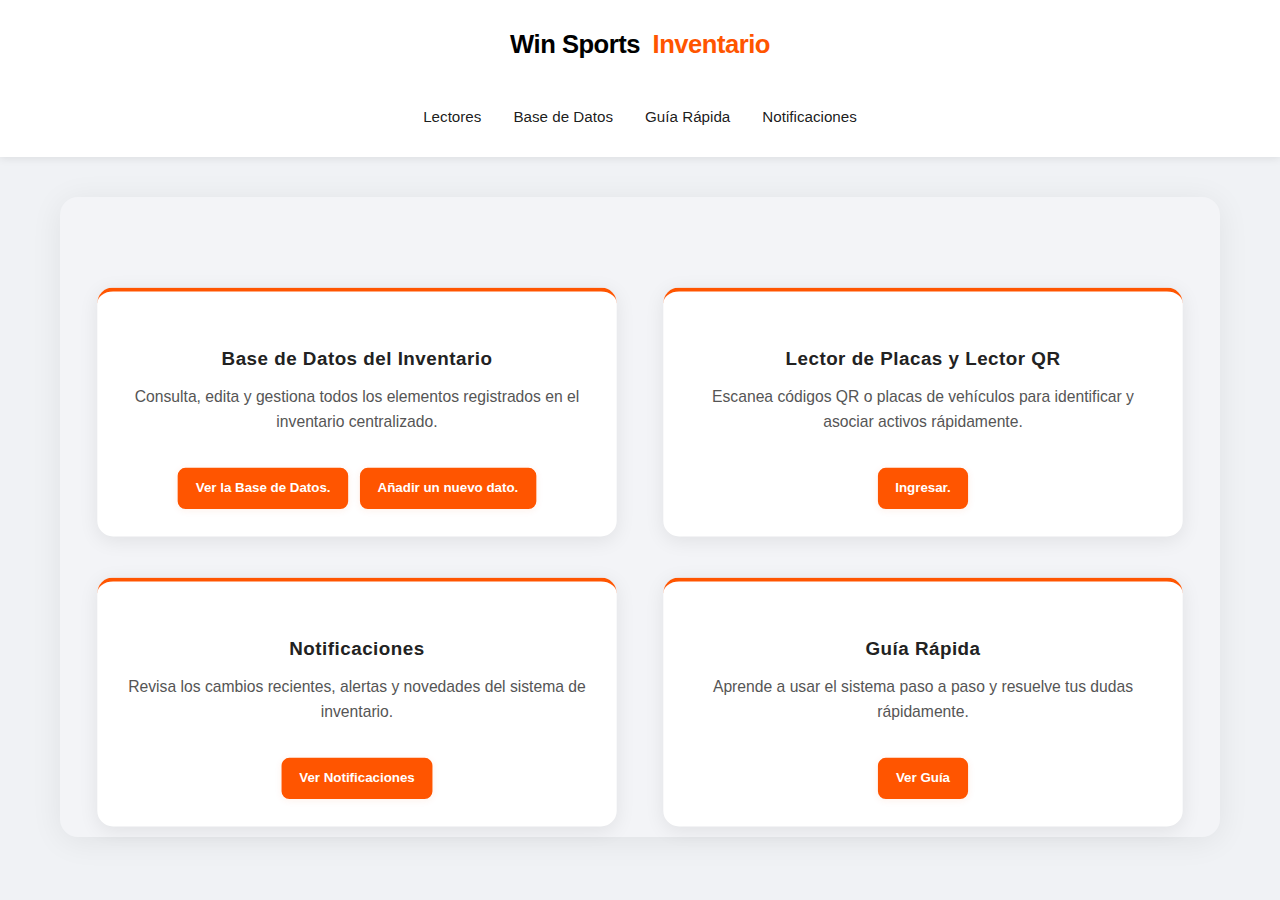
<file: Proyecto PHP-Python/Views/index.html>
<!DOCTYPE html>
<html lang="es">
<head>
    <meta charset="UTF-8">
    <meta name="viewport" content="width=device-width, initial-scale=1.0">
    <title>Inventario Win Sports</title>
    <link rel="stylesheet" href="../CSS/styles.css">
    <script src="../Public/JS/scripts.js" defer></script>
    <style>
        .home-main-bg {
            background: #f3f4f7;
            border-radius: 18px;
            box-shadow: 0 4px 32px rgba(0,0,0,0.07);
            padding: 48px 32px 48px 32px;
            margin-top: 40px;
            animation: fadeInBg 1.2s cubic-bezier(.4,0,.2,1);
        }
        @keyframes fadeInBg {
            from { opacity: 0; transform: translateY(40px); }
            to { opacity: 1; transform: translateY(0); }
        }
        .home-grid {
            display: grid;
            grid-template-columns: repeat(2, 1fr);
            gap: 36px;
            margin: 0;
        }
        @media (max-width: 900px) {
            .home-grid {
                grid-template-columns: 1fr;
            }
        }
        .home-card {
            background: #fff;
            border-radius: 16px;
            box-shadow: 0 4px 20px rgba(0,0,0,0.08);
            padding: 36px 28px 28px 28px;
            display: flex;
            flex-direction: column;
            align-items: center;
            transition: box-shadow 0.3s, transform 0.3s, border-color 0.3s;
            border-top: 4px solid var(--accent, #f50);
            opacity: 0;
            transform: translateY(40px) scale(0.98);
            animation: cardFadeIn 0.8s cubic-bezier(.4,0,.2,1) forwards;
        }
        .home-card:nth-child(1) { animation-delay: 0.1s; }
        .home-card:nth-child(2) { animation-delay: 0.25s; }
        .home-card:nth-child(3) { animation-delay: 0.4s; }
        .home-card:nth-child(4) { animation-delay: 0.55s; }
        @keyframes cardFadeIn {
            to { opacity: 1; transform: translateY(0) scale(1); }
        }
        .home-card:hover {
            box-shadow: 0 12px 40px rgba(245,80,0,0.13), 0 2px 16px rgba(0,0,0,0.10);
            transform: translateY(-8px) scale(1.035);
            border-top: 4px solid #222;
        }
        .home-icon {
            font-size: 2.5rem;
            margin-bottom: 18px;
            color: var(--accent, #f50);
            opacity: 0.7;
            transition: color 0.3s, opacity 0.3s;
        }
        .home-card:hover .home-icon {
            color: #222;
            opacity: 1;
        }
        .home-card h3 {
            font-size: 1.2rem;
            font-weight: 700;
            margin: 0 0 10px 0;
            color: #222;
            letter-spacing: 0.5px;
            transition: color 0.3s;
        }
        .home-card:hover h3 {
            color: var(--accent, #f50);
        }
        .home-card p {
            color: #555;
            font-size: 1rem;
            margin: 0 0 18px 0;
            text-align: center;
            transition: color 0.3s;
        }
        .home-card:hover p {
            color: #222;
        }
        .home-card .btn {
            margin-top: 8px;
            transition: background 0.3s, color 0.3s, box-shadow 0.3s, transform 0.2s;
            box-shadow: 0 2px 8px rgba(245,80,0,0.07);
        }
        .home-card .btn:hover {
            background: #fff;
            color: var(--accent, #f50);
            box-shadow: 0 4px 16px rgba(245,80,0,0.13);
            transform: scale(1.07);
            border: 2px solid var(--accent, #f50);
        }
        .section-actions {
            display: flex;
            flex-direction: row;
            gap: 12px;
            flex-wrap: wrap;
            justify-content: center;
            align-items: center;
            margin-top: 8px;
        }
        .home-titles {
            display: grid;
            grid-template-columns: repeat(2, 1fr);
            gap: 36px;
            margin-bottom: 24px;
        }
        .home-title {
            text-align: center;
            font-size: 1.25rem;
            font-weight: 700;
            color: #333;
            letter-spacing: 0.5px;
            margin-bottom: 0;
            opacity: 0;
            transform: translateY(-20px);
            animation: titleFadeIn 0.7s cubic-bezier(.4,0,.2,1) forwards;
        }
        .home-title:nth-child(1) { animation-delay: 0.1s; }
        .home-title:nth-child(2) { animation-delay: 0.2s; }
        .home-title:nth-child(3) { animation-delay: 0.3s; }
        .home-title:nth-child(4) { animation-delay: 0.4s; }
        @keyframes titleFadeIn {
            to { opacity: 1; transform: translateY(0); }
        }
        @media (max-width: 900px) {
            .home-titles {
                grid-template-columns: 1fr;
            }
        }
    </style>
</head>
<body>
    <header class="site-header">
        <div class="container header-inner">
            <h1 class="brand">Win Sports <span class="accent">Inventario</span></h1>
            <nav class ="nav">
                <a href="./Identificadores/Lectores.html">Lectores</a>
                <a href="./Bases_de_Datos/Base_de_Datos.html">Base de Datos</a>                   
                <a href="./Guia_Rapida.html">Guía Rápida</a>
                <a href="./Notificaciones.html">Notificaciones</a>
            </nav>
        </div>
    </header>
    <main class="container">
        <div class="home-main-bg">
            <div class="home-grid">
                <div class="home-card animate">
                    <div class="home-icon"></div>
                    <h3>Base de Datos del Inventario</h3>
                    <p>Consulta, edita y gestiona todos los elementos registrados en el inventario centralizado.</p>
                    <div class="section-actions">
                        <a href="./Bases_de_Datos/Base_de_Datos.html" class="btn primary small">Ver la Base de Datos.</a>
                        <a href="./Agregar_Datos.html" class="btn primary small">Añadir un nuevo dato.</a>
                    </div>
                </div>
                <div class="home-card animate">
                    <div class="home-icon"></div>
                    <h3>Lector de Placas y Lector QR</h3>
                    <p>Escanea códigos QR o placas de vehículos para identificar y asociar activos rápidamente.</p>
                    <div class="section-actions">
                        <a href="./Identificadores/Lectores.html" class="btn primary small">Ingresar.</a>
                    </div>
                </div>
                <div class="home-card animate">
                    <div class="home-icon"></div>
                    <h3>Notificaciones</h3>
                    <p>Revisa los cambios recientes, alertas y novedades del sistema de inventario.</p>
                    <div class="section-actions">
                        <a href="./Notificaciones.html" class="btn primary small">Ver Notificaciones</a>
                    </div>
                </div>
                <div class="home-card animate">
                    <div class="home-icon"></div>
                    <h3>Guía Rápida</h3>
                    <p>Aprende a usar el sistema paso a paso y resuelve tus dudas rápidamente.</p>
                    <div class="section-actions">
                        <a href="./Guia_Rapida.html" class="btn primary small">Ver Guía</a>
                    </div>
                </div>
            </div>
        </div>
    </main>
</body>
</html>
</file>
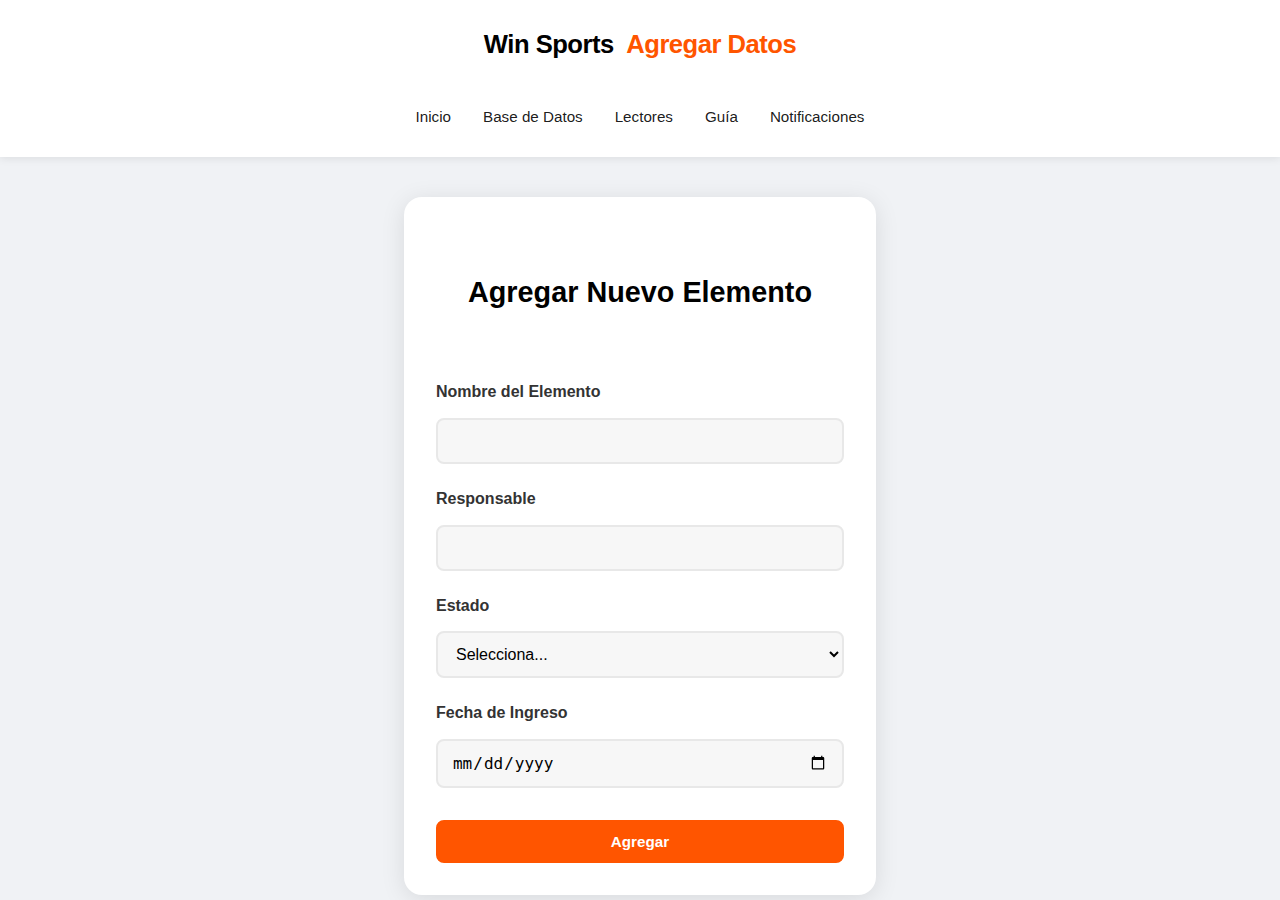
<file: Proyecto PHP-Python/Views/Agregar_Datos.html>
<!DOCTYPE html>
<html lang="es">
<head>
    <meta charset="UTF-8">
    <meta name="viewport" content="width=device-width, initial-scale=1.0">
    <title>Agregar Datos | Inventario Win Sports</title>
    <link rel="stylesheet" href="../CSS/styles.css">
    <script src="../Public/JS/scripts.js" defer></script>
    <style>
        .form-container-custom {
            background: #fff;
            border-radius: 18px;
            box-shadow: 0 4px 24px rgba(0,0,0,0.10);
            padding: 40px 32px 32px 32px;
            margin: 0 auto;
            max-width: 600px;
        }
        #formAgregar .filter-group {
            margin-bottom: 22px;
        }
        #formAgregar .filter-input {
            margin-top: 7px;
            padding: 12px 14px;
            border-radius: 8px;
            border: 2px solid #e8e8e8;
            font-size: 1rem;
            background: #f7f7f7;
            transition: border-color 0.3s;
        }
        #formAgregar .filter-input:focus {
            border-color: var(--accent, #f50);
            background: #fff;
        }
        #formAgregar label {
            font-weight: 600;
            color: #333;
            font-size: 1rem;
        }
        #mensajeExito {
            margin-top: 24px;
            font-size: 1.05rem;
            border-left: 4px solid #4caf50;
            background: #e8f5e9;
            color: #388e3c !important;
        }
    </style>
</head>
<body>
    <header class="site-header">
        <div class="container header-inner">
            <h1 class="brand">Win Sports <span class="accent">Agregar Datos</span></h1>
            <nav class ="nav">
                <a href="./index.html">Inicio</a>
                <a href="./Bases_de_Datos/Base_de_Datos.html">Base de Datos</a>
                <a href="./Identificadores/Lectores.html">Lectores</a>
                <a href="./Guia_Rapida.html">Guía</a>
                <a href="./Notificaciones.html">Notificaciones</a>
            </nav>
        </div>
    </header>
    <main class="container" style="margin-top: 40px;">
        <section class="database-section animate form-container-custom">
            <div class="section-header animate" style="margin-bottom: 24px;">
                <h2>Agregar Nuevo Elemento</h2>
            </div>
            <form id="formAgregar" style="display: flex; flex-direction: column; gap: 0; margin: 0;">
                <div class="filter-group">
                    <label for="nombre">Nombre del Elemento</label>
                    <input type="text" id="nombre" name="nombre" class="filter-input" required>
                </div>
                <div class="filter-group">
                    <label for="responsable">Responsable</label>
                    <input type="text" id="responsable" name="responsable" class="filter-input" required>
                </div>
                <div class="filter-group">
                    <label for="estado">Estado</label>
                    <select id="estado" name="estado" class="filter-input" required>
                        <option value="">Selecciona...</option>
                        <option value="Disponible">Disponible</option>
                        <option value="En uso">En uso</option>
                        <option value="En reparación">En reparación</option>
                    </select>
                </div>
                <div class="filter-group">
                    <label for="fecha">Fecha de Ingreso</label>
                    <input type="date" id="fecha" name="fecha" class="filter-input" required>
                </div>
                <button type="submit" class="btn primary animate" style="margin-top: 10px;">Agregar</button>
            </form>
            <div id="mensajeExito" class="note animate" style="display:none;">Elemento agregado correctamente.</div>
        </section>
    </main>
    <script>
    document.getElementById('formAgregar').addEventListener('submit', function(e) {
        e.preventDefault();
        const datos = {
            nombre: document.getElementById('nombre').value,
            responsable: document.getElementById('responsable').value,
            estado: document.getElementById('estado').value,
            fecha: document.getElementById('fecha').value
        };
        enviarDatosInventario(datos);
        document.getElementById('mensajeExito').style.display = 'block';
        this.reset();
        setTimeout(()=>{
            document.getElementById('mensajeExito').style.display = 'none';
        }, 2500);
    });
    </script>
</body>
</html>
</file>
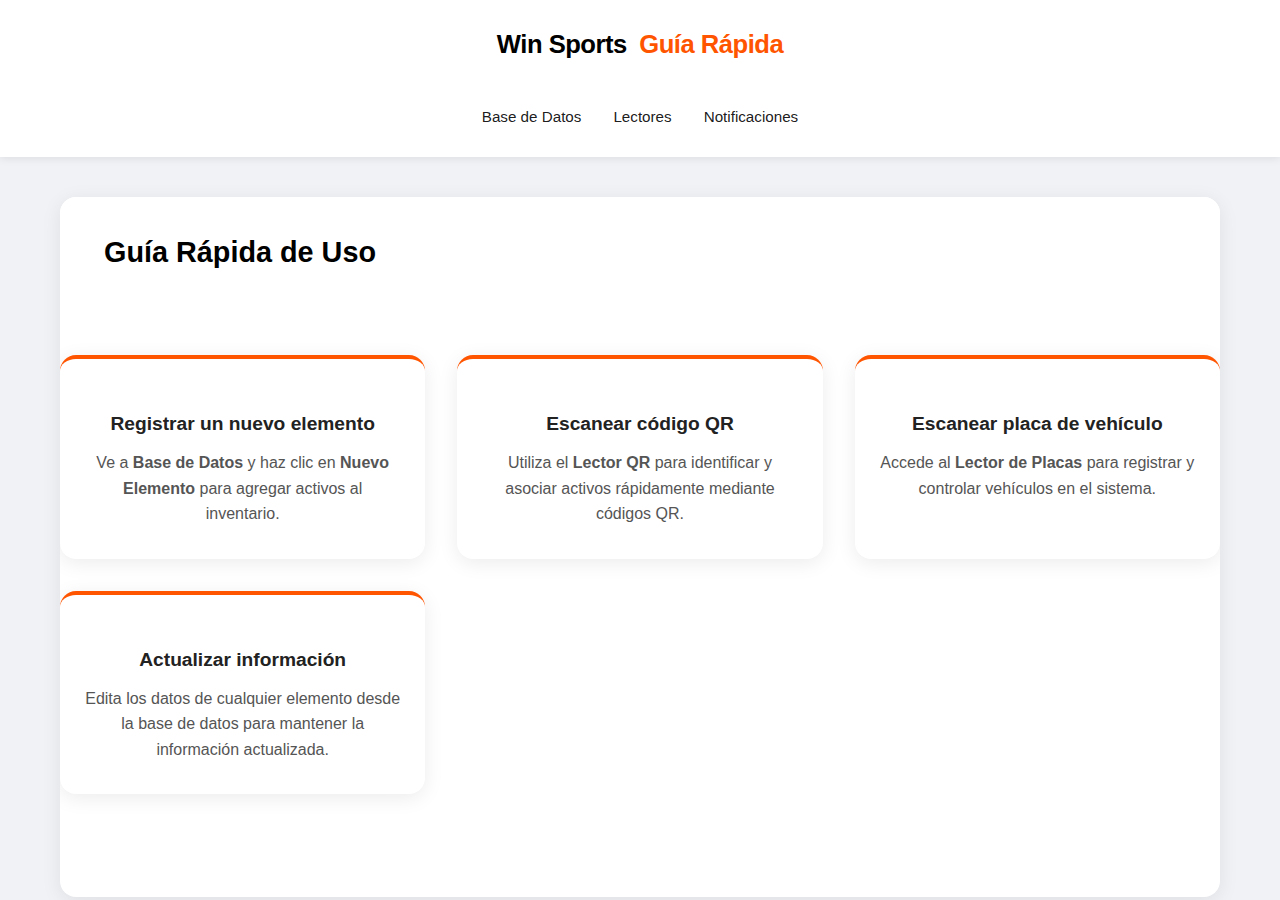
<file: Proyecto PHP-Python/Views/Guia_Rapida.html>
<!DOCTYPE html>
<html lang="es">
<head>
    <meta charset="UTF-8">
    <meta name="viewport" content="width=device-width, initial-scale=1.0">
    <title>Guía Rápida | Inventario Win Sports</title>
    <link rel="stylesheet" href="../CSS/styles.css">
    <script src="../Public/JS/scripts.js" defer></script>
    <style>
        .guia-grid {
            display: grid;
            grid-template-columns: repeat(auto-fit, minmax(320px, 1fr));
            gap: 32px;
            margin: 40px 0 0 0;
        }
        .guia-card {
            background: #fff;
            border-radius: 16px;
            box-shadow: 0 4px 20px rgba(0,0,0,0.08);
            padding: 32px 24px;
            display: flex;
            flex-direction: column;
            align-items: center;
            transition: box-shadow 0.3s, transform 0.3s;
            border-top: 4px solid var(--accent, #f50);
        }
        .guia-card:hover {
            box-shadow: 0 12px 40px rgba(245,80,0,0.13);
            transform: translateY(-8px) scale(1.03);
        }
        .guia-icon {
            font-size: 2.5rem;
            margin-bottom: 18px;
            color: var(--accent, #f50);
        }
        .guia-card h3 {
            font-size: 1.2rem;
            font-weight: 700;
            margin: 0 0 10px 0;
            color: #222;
        }
        .guia-card p {
            color: #555;
            font-size: 1rem;
            margin: 0;
            text-align: center;
        }
        .guia-note {
            margin-top: 40px;
            background: linear-gradient(135deg, #fff9f0 0%, #fff5e6 100%);
            padding: 18px 24px;
            border-radius: 10px;
            border-left: 4px solid var(--accent, #f50);
            color: #b05a00;
            font-size: 1.05rem;
            text-align: center;
        }
    </style>
</head>
<body>
    <header class="site-header">
        <div class="container header-inner">
            <h1 class="brand">Win Sports <span class="accent">Guía Rápida</span></h1>
            <nav class ="nav">
                <a href="./Bases_de_Datos/Base_de_Datos.html">Base de Datos</a>
                <a href="./Identificadores/Lectores.html">Lectores</a>
                <a href="./Notificaciones.html">Notificaciones</a>
            </nav>
        </div>
    </header>
    <main class="container" style="margin-top: 40px;">
        <section class="database-section animate" style="width: 100%; max-width: 1200px; margin: 0 auto;">
            <div class="section-header animate">
                <h2 style="display: flex; align-items: center; gap: 12px;">
                    <span style="font-size: 2rem; color: var(--accent, #f50);"></span> Guía Rápida de Uso
                </h2>
            </div>
            <div class="guia-grid">
                <div class="guia-card animate">
                    <div class="guia-icon"></div>
                    <h3>Registrar un nuevo elemento</h3>
                    <p>Ve a <b>Base de Datos</b> y haz clic en <b>Nuevo Elemento</b> para agregar activos al inventario.</p>
                </div>
                <div class="guia-card animate">
                    <div class="guia-icon"></div>
                    <h3>Escanear código QR</h3>
                    <p>Utiliza el <b>Lector QR</b> para identificar y asociar activos rápidamente mediante códigos QR.</p>
                </div>
                <div class="guia-card animate">
                    <div class="guia-icon"></div>
                    <h3>Escanear placa de vehículo</h3>
                    <p>Accede al <b>Lector de Placas</b> para registrar y controlar vehículos en el sistema.</p>
                </div>
                <div class="guia-card animate">
                    <div class="guia-icon"></div>
                    <h3>Actualizar información</h3>
                    <p>Edita los datos de cualquier elemento desde la base de datos para mantener la información actualizada.</p>
                </div>
                <div class="guia-card animate">
                    <div class="guia-icon"></div>
                    <h3>Consultar notificaciones</h3>
                    <p>Revisa la sección <b>Notificaciones</b> para estar al tanto de cambios y alertas importantes.</p>
                </div>
                <div class="guia-card animate">
                    <div class="guia-icon"></div>
                    <h3>Exportar datos</h3>
                    <p>Utiliza la opción <b>Exportar CSV</b> para descargar la base de datos y trabajar con ella en Excel u otros programas.</p>
                </div>
            </div>
            <div class="guia-note animate">
                <strong>¿Necesitas ayuda?</strong> Contacta al administrador o revisa la documentación completa para soporte avanzado.
            </div>
        </section>
    </main>
</body>
</html>
</file>
<file: Proyecto PHP-Python/CSS/styles.css>
/* Estilos Premium para Win Sports */
:root{
  --bg:#f0f2f5;
  --card:#000000;
  --accent:#f50;
  --accent-dark:#d839ff;
  --primary:#000000;
  --secondary:#1a1a1a;
  --muted:#666666;
  --text:#1a1a1a;
  --radius:12px;
  --titulo:#000000;
  --border:#e8e8e8;
  --shadow: 0 8px 24px rgba(0,0,0,0.12);
  --shadow-sm: 0 2px 8px rgba(0,0,0,0.08);
}

body.dark-mode {
  --bg: #181a1b;
  --card: #23272b;
  --accent: #f50;
  --accent-dark: #d839ff;
  --primary: #fff;
  --secondary: #e8e8e8;
  --muted: #b0b0b0;
  --text: #f5f5f5;
  --titulo: #fff;
  --border: #333;
}
body.dark-mode {
  background: var(--bg) !important;
  color: var(--text) !important;
}
body.dark-mode .config-card,
body.dark-mode .config-section,
body.dark-mode .card {
  background: var(--card) !important;
  color: var(--text) !important;
  border-top: 4px solid var(--accent) !important;
}
body.dark-mode h1,
body.dark-mode h2,
body.dark-mode h3,
body.dark-mode label {
  color: var(--titulo) !important;
}
body.dark-mode .site-header {
  background: linear-gradient(135deg, #23272b 0%, #181a1b 100%) !important;
  color: #fff !important;
}
body.dark-mode .site-footer {
  background: #23272b !important;
  color: var(--muted) !important;
  border-top: 1px solid var(--border) !important;
}
body.dark-mode .inventory-table th {
  background: linear-gradient(90deg, #23272b 0%, #181a1b 100%) !important;
  color: var(--titulo) !important;
}
body.dark-mode .inventory-table td {
  color: var(--text) !important;
}
body.dark-mode .btn {
  background: var(--card) !important;
  color: var(--accent) !important;
  border: 2px solid var(--accent) !important;
}
body.dark-mode .btn.primary {
  background: var(--accent) !important;
  color: #000000 !important;
}
body.dark-mode .btn.primary:hover {
  background: var(--accent-dark) !important;
  border-color: var(--accent-dark) !important;
}
body.dark-mode .note {
  background: linear-gradient(135deg, #23272b 0%, #181a1b 100%) !important;
  color: var(--muted) !important;
  border-left: 4px solid var(--accent) !important;
}
*{box-sizing:border-box}
html{scroll-behavior:smooth}
body{font-family:'Segoe UI', 'Roboto', 'Helvetica Neue', Arial, sans-serif;background:var(--bg);color:var(--text);margin:0;line-height:1.6;-webkit-font-smoothing:antialiased}
.container{
    max-width:1200px;
    margin:0 auto;
    padding:0 20px;
    display:flex;
    flex-direction:column;
    align-items:center;
    justify-content:center;
}
/* Header premium */
.site-header{
  background:linear-gradient(135deg, #ffffff 0%, #ffffff 100%);
  color:#fff;
  padding:24px 0;
  border-bottom:4px solid rgb(255, 255, 255);
  box-shadow:var(--shadow-sm);
  position:sticky;
  top:0;
  z-index:100;
}
.header-inner{display:flex;align-items:center;justify-content:space-between;gap:40px}
.brand{margin:0;font-size:1.6rem;font-weight:700;letter-spacing:-0.5px;color:#000;}
.brand{margin:0;font-size:1.6rem;font-weight:700;letter-spacing:-0.5px;color:#000;transition:color 0.3s, transform 0.3s;}
.brand:hover {
    color: #f50;
    transform: scale(1.05);
}
.brand .accent{color:#f50;display:inline-block;margin-left:6px}
.nav{display:flex;gap:32px;align-items:center}
.nav a{color:rgba(0, 0, 0, 0.9);text-decoration:none;font-weight:500;font-size:0.95rem;position:relative;transition:color 0.3s ease}
.nav a:after{content:'';position:absolute;bottom:-4px;left:0;width:0;height:2px;background:#f50;transition:width 0.3s ease}
.nav a:hover{color:rgb(255, 255, 255)}
.nav a:hover:after{width:100%}
/* Grid layout */
.main-grid{display:grid;grid-template-columns:2.5fr 1fr;gap:24px;margin-top:32px;margin-bottom:40px}
/* Cards */
.card{
  background:var(--card);
  border-radius:var(--radius);
  padding:24px;
  box-shadow:var(--shadow-sm);
  border:none;
  transition:all 0.3s ease;
  border-top:4px solid #f50;
}
.card:hover{box-shadow:var(--shadow);transform:translateY(-2px)}
.card.full{grid-column:1/-1}
/* Tipografía */
h1{font-size:2.2rem;margin:0;font-weight:700}
h2{margin:0 0 8px 0;font-size:1.5rem;color:var(--titulo);font-weight:700}
h3{font-size:1.2rem;color:var(--titulo);font-weight:600}
p{margin:0 0 12px 0}
.muted{color:var(--muted);font-size:0.95rem}
/* Tablas */
.inventory-table{width:100%;border-collapse:collapse;margin-top:16px}
.inventory-table th{
  background:linear-gradient(90deg, #f9f9f9 0%, #f5f5f5 100%);
  padding:12px 14px;
  text-align:left;
  font-weight:700;
  font-size:0.9rem;
  color:var(--titulo);
  border-bottom:2px solid rgb(255, 255, 255);
  letter-spacing:0.3px;
}
.inventory-table td{padding:12px 14px;border-bottom:1px solid var(--border);color:var(--text)}
.inventory-table tbody tr{transition:background 0.2s ease}
.inventory-table tbody tr:hover{background:#f9f9f9}
.table-wrap{overflow-x:auto;border-radius:8px;margin-top:12px}
/* Botones */
.buttons{margin-top:16px;display:flex;gap:12px;flex-wrap:wrap}
.btn{
    display:inline-flex;
    align-items:center;
    justify-content:center;
    padding:11px 20px;
    border-radius:8px;
    border:2px solid #f50;
    background:#fff;
    color:#f50;
    text-decoration:none;
    cursor:pointer;
    font-weight:600;
    font-size:0.95rem;
    transition:background 0.3s, color 0.3s, box-shadow 0.3s, transform 0.2s;
    white-space:nowrap;
    user-select:none;
}
.btn:hover{
    background:#f50;
    color:#fff;
    transform:translateY(-2px) scale(1.04);
    box-shadow:0 4px 16px rgba(255,85,0,0.18);
}
.btn.primary{
  background:#f50;
  color:#fff;
  border:2px solid #f50;
}
.btn.primary:hover{
  background:#d839ff;
  border-color:#d839ff;
  box-shadow:0 4px 12px rgba(216,57,255,0.3);
}
.btn:disabled{opacity:0.5;cursor:not-allowed}
.btn + .btn{margin-left:0}
/* Notas */
.note{
  margin-top:16px;
  background:linear-gradient(135deg, #fff9f0 0%, #fff5e6 100%);
  padding:14px 16px;
  border-radius:8px;
  border-left:4px solid #f50;
  color:var(--muted);
  font-size:0.9rem;
}
.note ol, .note ul{margin:8px 0;padding-left:20px}
.note li{margin:6px 0}
/* Footer */
.site-footer{
  padding:24px 0;
  text-align:center;
  color:var(--muted);
  margin-top:48px;
  border-top:1px solid var(--border);
  background:#fafafa;
}
.site-footer small{font-size:0.85rem;font-weight:500}
/* Responsive */
@media (max-width:1024px){
  .main-grid{grid-template-columns:1.5fr 1fr;gap:20px}
  .header-inner{gap:24px}
  .nav{gap:20px}
}
@media (max-width:768px){
  .main-grid{grid-template-columns:1fr;gap:16px}
  .nav{display:none}
  .site-header{padding:16px 0}
  .header-inner{flex-direction:column;gap:12px;align-items:flex-start}
  .brand{font-size:1.3rem}
  .card{padding:16px}
  h2{font-size:1.3rem}
  .inventory-table th, .inventory-table td{padding:8px 10px;font-size:0.85rem}
  .btn{padding:10px 16px;font-size:0.9rem}
}

.stats-overview {
            margin-bottom: 32px;
        }

        .stats-grid {
            display: grid;
            grid-template-columns: repeat(auto-fit, minmax(200px, 1fr));
            gap: 20px;
            margin-bottom: 24px;
        }

        .stat-card {
                        background: white;
                        padding: 24px;
                        border-radius: 12px;
                        box-shadow: 0 2px 8px rgba(0,0,0,0.08);
                        border-top: 4px solid rgb(255, 255, 255);
                        display: flex;
                        align-items: center;
                        gap: 16px;
                        transition: box-shadow 0.3s, transform 0.3s, opacity 0.3s;
                        opacity: 0;
                        transform: translateY(30px);
                        animation: fadeInUp 0.7s forwards;
        }

                @keyframes fadeInUp {
                    to {
                        opacity: 1;
                        transform: translateY(0);
                    }
                }

        .stat-card:hover {
            box-shadow: 0 8px 24px rgba(0,0,0,0.12);
            transform: translateY(-8px) scale(1.03);
        }

        .stat-icon {
            font-size: 2.5rem;
            width: 60px;
            text-align: center;
        }

        .stat-content h3 {
            font-size: 2rem;
            font-weight: 700;
            color: #f50;
            margin: 0;
        }

        .stat-content p {
            color: #666;
            margin: 4px 0 0 0;
            font-size: 0.9rem;
        }

        .main-layout {
            display: grid;
            grid-template-columns: 1fr 350px;
            gap: 32px;
            margin-bottom: 40px;
        }

        .database-section {
            background: white;
            border-radius: 16px;
            box-shadow: 0 4px 20px rgba(0,0,0,0.08);
            overflow: hidden;
        }

        .section-header {
            padding: 32px;
            background: linear-gradient(135deg, rgb(255, 255, 255) 0%, #ffffff 100%);
            color: white;
        }

        .section-header h2 {
            font-size: 1.8rem;
            font-weight: 700;
            margin: 0 0 8px 0;
        }

        .section-description {
            margin: 0 0 20px 0;
            opacity: 0.9;
            font-size: 1rem;
            line-height: 1.5;
        }

        .section-actions {
            display: flex;
            gap: 12px;
            flex-wrap: wrap;
        }

        .btn.small {
            padding: 8px 16px;
            font-size: 0.85rem;
        }

        .btn.secondary {
            background: rgba(255,255,255,0.2);
            color: white;
            border: 1px solid rgba(255,255,255,0.3);
        }

        .btn.secondary:hover {
            background: rgba(255,255,255,0.3);
            border-color: rgba(255,255,255,0.5);
        }

        .database-container {
            padding: 0;
        }

        .table-wrapper {
            overflow-x: auto;
            max-height: 600px;
            overflow-y: auto;
        }

        .table-footer {
            padding: 16px 32px;
            background: #f8f9fa;
            border-top: 1px solid #e8e8e8;
        }

        .table-info {
            color: #666;
            font-size: 0.85rem;
            margin: 0;
        }

        .sidebar {
            display: flex;
            flex-direction: column;
            gap: 24px;
        }

        .qr-section {
            background: linear-gradient(135deg, #fff9f0 0%, #000000 100%);
            border-top: 4px solid #f50;
        }

        .qr-section h3 {
            color: #f50;
            margin: 0 0 12px 0;
            font-size: 1.3rem;
        }

        .tools-section {
            background: linear-gradient(135deg, #fff9f0 0%, #ffffff 100%);
            border-top: 4px solid #f50;
        }

        .tools-section h3 {
            color: #f50;
            margin: 0 0 16px 0;
            font-size: 1.3rem;
        }

        .tool-links {
            display: flex;
            flex-direction: column;
            gap: 12px;
        }

        .tool-link {
            display: flex;
            align-items: center;
            gap: 12px;
            padding: 12px;
            border-radius: 8px;
            text-decoration: none;
            color: inherit;
            background: rgba(0,0,0,0.02);
            transition: all 0.3s ease;
        }

        .tool-link:hover {
            background: rgba(245, 80, 0, 0.1);
            transform: translateX(4px);
        }

        .tool-icon {
            font-size: 1.5rem;
            width: 32px;
            text-align: center;
        }

        .tool-link strong {
            color: #333;
            font-size: 0.95rem;
            margin: 0 0 2px 0;
            display: block;
        }

        .tool-link p {
            color: #666;
            font-size: 0.8rem;
            margin: 0;
        }

        .features-showcase {
            background: linear-gradient(135deg, #ffffff 0%, #f8f9fa 100%);
            padding: 60px 0;
            margin-top: 40px;
        }

        .features-showcase h2 {
            text-align: center;
            font-size: 2rem;
            font-weight: 700;
            color: #000;
            margin: 0 0 40px 0;
        }

        .features-grid {
            display: grid;
            grid-template-columns: repeat(auto-fit, minmax(250px, 1fr));
            gap: 32px;
        }

        .feature-item {
            background: white;
            padding: 32px 24px;
            border-radius: 12px;
            text-align: center;
            box-shadow: 0 4px 20px rgba(0,0,0,0.08);
            border-top: 4px solid #f50;
            transition: all 0.3s ease;
        }

        .feature-item:hover {
            box-shadow: 0 12px 40px rgba(0,0,0,0.15);
            transform: translateY(-8px);
            border-top-color: #ff7a33;
        }

        .feature-icon {
            font-size: 3rem;
            margin-bottom: 16px;
            display: block;
        }

        .feature-item h3 {
            font-size: 1.3rem;
            font-weight: 700;
            color: #333;
            margin: 0 0 12px 0;
        }

        .feature-item p {
            color: #666;
            font-size: 0.95rem;
            line-height: 1.5;
            margin: 0;
        }

        @media (max-width: 1024px) {
            .main-layout {
                grid-template-columns: 1fr;
                gap: 24px;
            }
            
            .sidebar {
                order: -1;
            }
        }

        @media (max-width: 768px) {
            .stats-grid {
                grid-template-columns: repeat(2, 1fr);
            }

            .stat-card {
                flex-direction: column;
                text-align: center;
                gap: 8px;
            }

            .section-header {
                padding: 24px 20px;
            }

            .section-actions {
                justify-content: center;
            }

            .features-grid {
                grid-template-columns: 1fr;
                gap: 20px;
            }
        }

        @media (max-width: 480px) {
            .stats-grid {
                grid-template-columns: 1fr;
            }
        }

        /* Estilos para sistema de filtrado */
        .filter-section {
            background: white;
            padding: 24px;
            border-radius: 12px;
            box-shadow: 0 2px 8px rgba(0,0,0,0.08);
            margin-bottom: 24px;
            border-left: 4px solid #f50;
        }

        .filter-header {
            display: flex;
            align-items: center;
            justify-content: space-between;
            margin-bottom: 20px;
        }

        .filter-title {
            font-size: 1.2rem;
            font-weight: 700;
            color: #333;
            margin: 0;
            display: flex;
            align-items: center;
            gap: 8px;
        }

        .filter-toggle {
            background: #f50;
            color: white;
            border: none;
            padding: 8px 16px;
            border-radius: 6px;
            font-size: 0.85rem;
            cursor: pointer;
            transition: all 0.3s ease;
        }

        .filter-toggle:hover {
            background: #ff7a33;
        }

        .filter-controls {
            display: grid;
            grid-template-columns: 2fr 1fr 1fr 1fr auto;
            gap: 16px;
            align-items: end;
        }

        .filter-group {
            display: flex;
            flex-direction: column;
            gap: 6px;
        }

        .filter-group label {
            font-size: 0.9rem;
            font-weight: 600;
            color: #555;
        }

        .filter-input, .filter-select {
            padding: 10px 12px;
            border: 2px solid #e8e8e8;
            border-radius: 6px;
            font-size: 0.9rem;
            transition: border-color 0.3s ease;
        }

        .filter-input:focus, .filter-select:focus {
            outline: none;
            border-color: #f50;
        }

        .filter-input::placeholder {
            color: #999;
        }

        .filter-actions {
            display: flex;
            gap: 8px;
        }

        .filter-btn {
            padding: 10px 16px;
            border: none;
            border-radius: 6px;
            font-size: 0.85rem;
            font-weight: 600;
            cursor: pointer;
            transition: all 0.3s ease;
        }

        .filter-btn.apply {
            background: #f50;
            color: white;
        }

        .filter-btn.apply:hover {
            background: #ff7a33;
        }

        .filter-btn.clear {
            background: #f8f9fa;
            color: #666;
            border: 1px solid #ddd;
        }

        .filter-btn.clear:hover {
            background: #e9ecef;
        }

        .filter-status {
            display: flex;
            align-items: center;
            gap: 16px;
            padding: 12px 0;
            font-size: 0.9rem;
        }

        .status-badge {
            background: #e3f2fd;
            color: #1976d2;
            padding: 4px 12px;
            border-radius: 20px;
            font-size: 0.8rem;
            font-weight: 600;
        }

        .status-badge.active {
            background: #f50;
            color: white;
        }

        .clear-filters {
            background: none;
            border: none;
            color: #f50;
            cursor: pointer;
            font-size: 0.85rem;
            text-decoration: underline;
        }

        .no-results {
            text-align: center;
            padding: 40px 20px;
            color: #666;
            font-style: italic;
        }

        @media (max-width: 1024px) {
            .filter-controls {
                grid-template-columns: 1fr;
                gap: 12px;
            }
        }

        @media (max-width: 768px) {
            .filter-header {
                flex-direction: column;
                align-items: flex-start;
                gap: 12px;
            }

            .filter-actions {
                flex-direction: column;
            }

            .filter-btn {
                width: 100%;
            }
        }

        /* Estilos para sistema de filtrado */
        .filter-section {
            background: white;
            padding: 24px;
            border-radius: 12px;
            box-shadow: 0 2px 8px rgba(0,0,0,0.08);
            margin-bottom: 24px;
            border-left: 4px solid #f50;
        }

        .filter-header {
            display: flex;
            align-items: center;
            justify-content: space-between;
            margin-bottom: 20px;
        }

        .filter-title {
            font-size: 1.2rem;
            font-weight: 700;
            color: #333;
            margin: 0;
            display: flex;
            align-items: center;
            gap: 8px;
        }

        .filter-toggle {
            background: #f50;
            color: white;
            border: none;
            padding: 8px 16px;
            border-radius: 6px;
            font-size: 0.85rem;
            cursor: pointer;
            transition: all 0.3s ease;
        }

        .filter-toggle:hover {
            background: #ff7a33;
        }

        .filter-controls {
            display: grid;
            grid-template-columns: 2fr 1fr 1fr 1fr auto;
            gap: 16px;
            align-items: end;
        }

        .filter-group {
            display: flex;
            flex-direction: column;
            gap: 6px;
        }

        .filter-group label {
            font-size: 0.9rem;
            font-weight: 600;
            color: #555;
        }

        .filter-input, .filter-select {
            padding: 10px 12px;
            border: 2px solid #e8e8e8;
            border-radius: 6px;
            font-size: 0.9rem;
            transition: border-color 0.3s ease;
        }

        .filter-input:focus, .filter-select:focus {
            outline: none;
            border-color: #f50;
        }

        .filter-input::placeholder {
            color: #999;
        }

        .filter-actions {
            display: flex;
            gap: 8px;
        }

        .filter-btn {
            padding: 10px 16px;
            border: none;
            border-radius: 6px;
            font-size: 0.85rem;
            font-weight: 600;
            cursor: pointer;
            transition: all 0.3s ease;
        }

        .filter-btn.apply {
            background: #f50;
            color: white;
        }

        .filter-btn.apply:hover {
            background: #ff7a33;
        }

        .filter-btn.clear {
            background: #f8f9fa;
            color: #666;
            border: 1px solid #ddd;
        }

        .filter-btn.clear:hover {
            background: #e9ecef;
        }

        .filter-status {
            display: flex;
            align-items: center;
            gap: 16px;
            padding: 12px 0;
            font-size: 0.9rem;
        }

        .status-badge {
            background: #e3f2fd;
            color: #1976d2;
            padding: 4px 12px;
            border-radius: 20px;
            font-size: 0.8rem;
            font-weight: 600;
        }

        .status-badge.active {
            background: #f50;
            color: white;
        }

        .clear-filters {
            background: none;
            border: none;
            color: #f50;
            cursor: pointer;
            font-size: 0.85rem;
            text-decoration: underline;
        }

        .table-row-hidden {
            display: none;
        }

        .no-results {
            text-align: center;
            padding: 40px 20px;
            color: #666;
            font-style: italic;
        }

        @media (max-width: 1024px) {
            .filter-controls {
                grid-template-columns: 1fr;
                gap: 12px;
            }
        }

        @media (max-width: 768px) {
            .filter-header {
                flex-direction: column;
                align-items: flex-start;
                gap: 12px;
            }

            .filter-actions {
                flex-direction: column;
            }

            .filter-btn {
                width: 100%;
            }
        }
</file>
